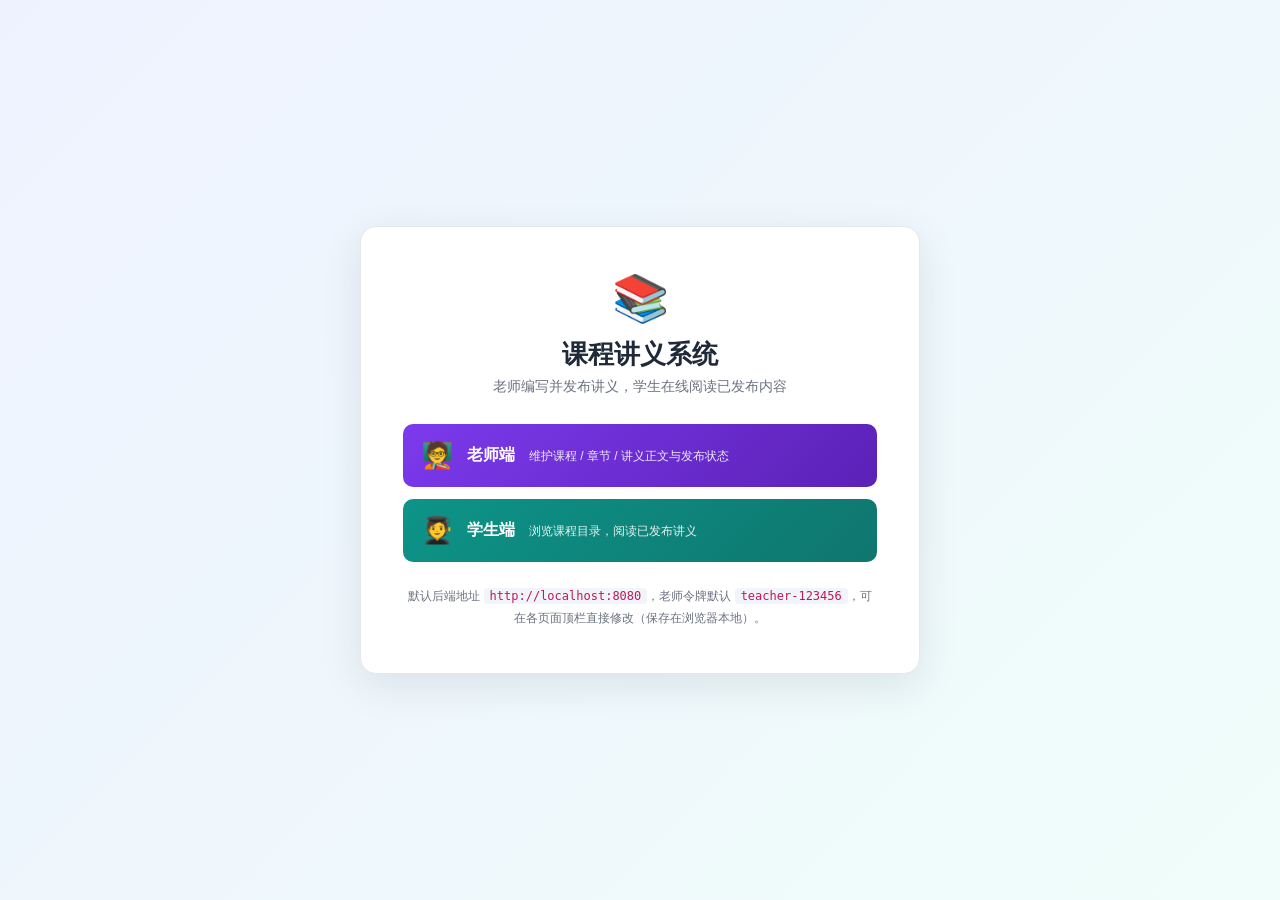
<file: lesson-frontend/index.html>
<!DOCTYPE html>
<html lang="zh-CN">
<head>
  <meta charset="UTF-8">
  <meta name="viewport" content="width=device-width, initial-scale=1.0">
  <title>课程讲义系统</title>
  <link rel="stylesheet" href="css/style.css">
</head>
<body class="portal-body">
  <div class="portal">
    <div class="portal-logo">📚</div>
    <h1>课程讲义系统</h1>
    <p class="portal-sub">老师编写并发布讲义，学生在线阅读已发布内容</p>
    <div class="portal-cards">
      <a class="portal-card-link teacher" href="teacher.html">
        <span class="portal-emoji">🧑‍🏫</span>
        <strong>老师端</strong>
        <em>维护课程 / 章节 / 讲义正文与发布状态</em>
      </a>
      <a class="portal-card-link student" href="student.html">
        <span class="portal-emoji">🧑‍🎓</span>
        <strong>学生端</strong>
        <em>浏览课程目录，阅读已发布讲义</em>
      </a>
    </div>
    <p class="portal-hint">
      默认后端地址 <code>http://localhost:8080</code>，老师令牌默认
      <code>teacher-123456</code>，可在各页面顶栏直接修改（保存在浏览器本地）。
    </p>
  </div>
</body>
</html>
</file>
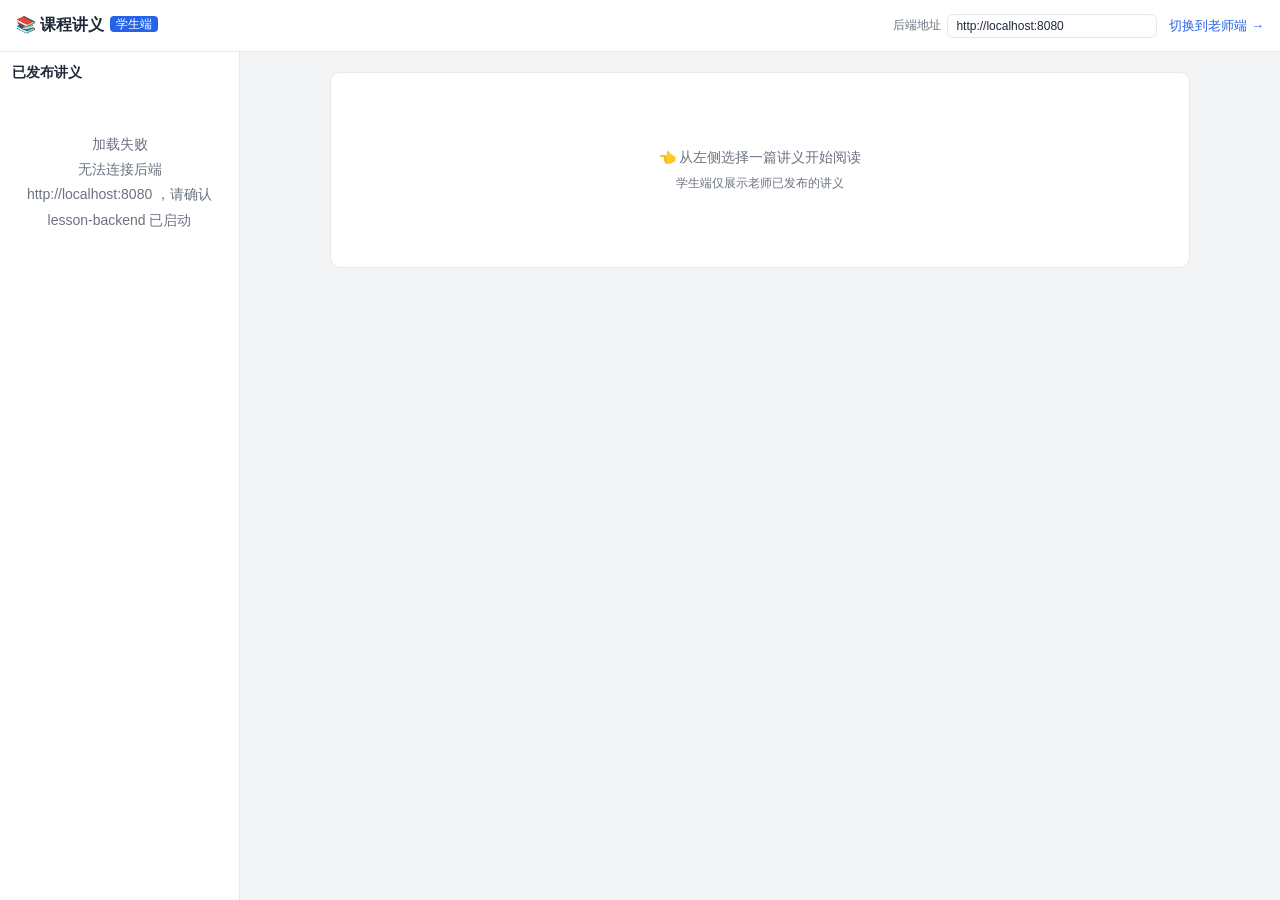
<file: lesson-frontend/student.html>
<!DOCTYPE html>
<html lang="zh-CN">
<head>
  <meta charset="UTF-8">
  <meta name="viewport" content="width=device-width, initial-scale=1.0">
  <title>课程讲义 · 学生端</title>
  <link rel="stylesheet" href="css/style.css">
</head>
<body>
  <header class="topbar">
    <div class="logo">📚 课程讲义<span class="tag">学生端</span></div>
    <div class="spacer"></div>
    <div class="api-config">
      <span>后端地址</span>
      <input id="api-base" type="text" placeholder="http://localhost:8080">
    </div>
    <a href="teacher.html">切换到老师端 →</a>
  </header>

  <div class="layout">
    <aside class="sidebar">
      <div class="panel-head"><span>已发布讲义</span></div>
      <div id="course-tree"><div class="empty">加载中…</div></div>
    </aside>
    <main class="main">
      <div id="reader" class="reader">
        <div class="empty">👈 从左侧选择一篇讲义开始阅读<br><span class="hint">学生端仅展示老师已发布的讲义</span></div>
      </div>
    </main>
  </div>

  <div id="toast"></div>
  <script src="js/api.js"></script>
  <script src="js/markdown.js"></script>
  <script src="js/student.js"></script>
</body>
</html>
</file>
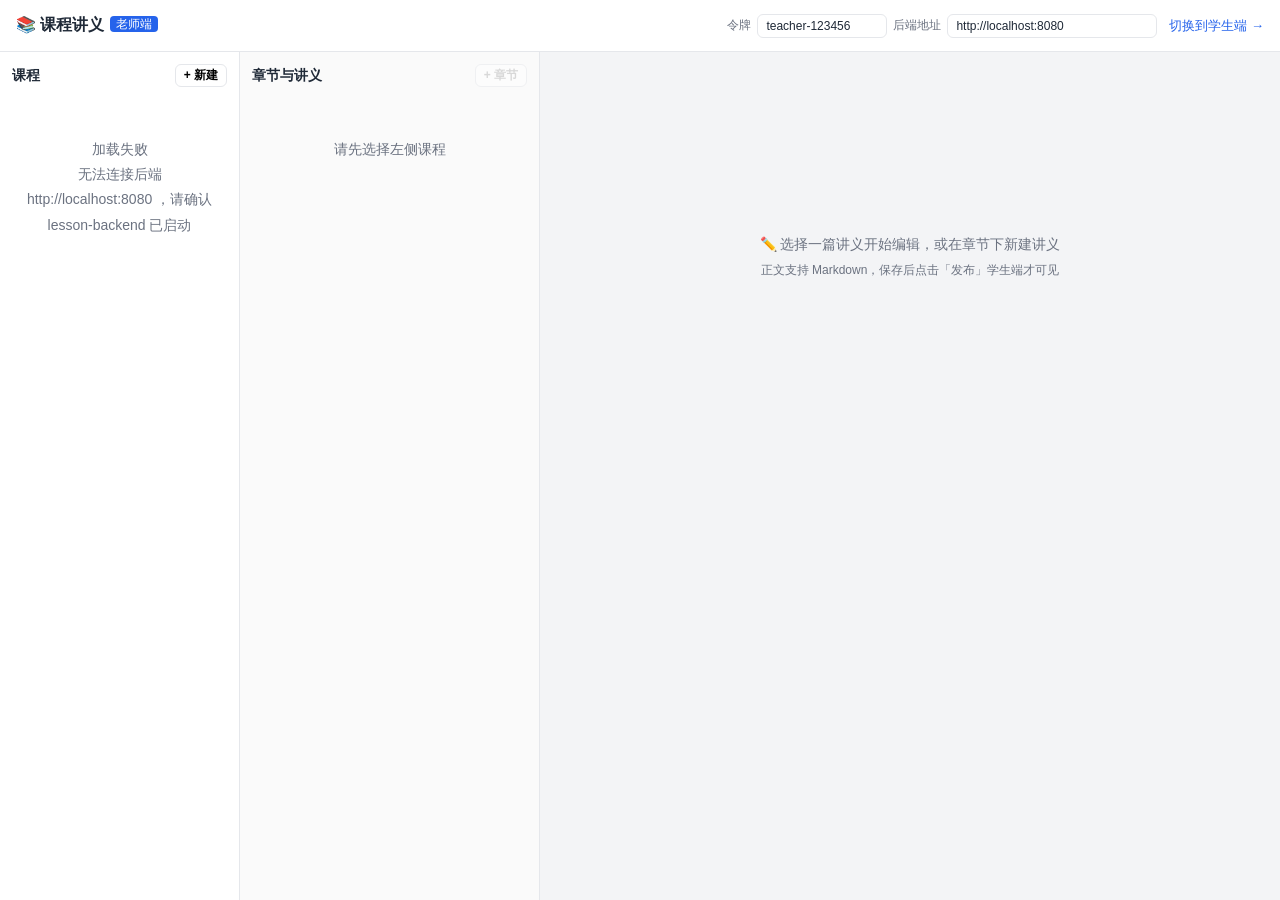
<file: lesson-frontend/teacher.html>
<!DOCTYPE html>
<html lang="zh-CN">
<head>
  <meta charset="UTF-8">
  <meta name="viewport" content="width=device-width, initial-scale=1.0">
  <title>课程讲义 · 老师端</title>
  <link rel="stylesheet" href="css/style.css">
</head>
<body>
  <header class="topbar">
    <div class="logo">📚 课程讲义<span class="tag">老师端</span></div>
    <div class="spacer"></div>
    <div class="api-config">
      <span>令牌</span>
      <input id="teacher-token" type="text" placeholder="teacher-123456" style="width:130px">
      <span>后端地址</span>
      <input id="api-base" type="text" placeholder="http://localhost:8080">
    </div>
    <a href="student.html">切换到学生端 →</a>
  </header>

  <div class="layout">
    <!-- 课程栏 -->
    <aside class="sidebar">
      <div class="panel-head">
        <span>课程</span>
        <div class="actions"><button id="btn-new-course">+ 新建</button></div>
      </div>
      <div id="course-list"><div class="empty">加载中…</div></div>
    </aside>

    <!-- 章节 / 讲义栏 -->
    <aside class="sidebar2">
      <div class="panel-head">
        <span id="current-course-name">章节与讲义</span>
        <div class="actions"><button id="btn-new-chapter" disabled>+ 章节</button></div>
      </div>
      <div id="chapter-tree"><div class="empty">请先选择左侧课程</div></div>
    </aside>

    <!-- 编辑器 -->
    <main class="main">
      <div id="editor-empty" class="empty" style="margin-top:120px">
        ✏️ 选择一篇讲义开始编辑，或在章节下新建讲义<br>
        <span class="hint">正文支持 Markdown，保存后点击「发布」学生端才可见</span>
      </div>
      <div id="editor" style="display:none">
        <div class="editor-bar">
          <input id="editor-title" class="title-input" type="text" placeholder="讲义标题">
          <span id="editor-status" class="badge draft">草稿</span>
          <button id="btn-save" class="primary">保存 (Ctrl+S)</button>
          <button id="btn-publish">发布</button>
          <button id="btn-delete" class="danger">删除</button>
        </div>
        <div class="editor-cols">
          <div>
            <label>Markdown 正文</label>
            <textarea id="editor-content" placeholder="# 在这里编写讲义正文…" spellcheck="false"></textarea>
          </div>
          <div>
            <label>实时预览</label>
            <div id="editor-preview" class="preview-box md"></div>
          </div>
        </div>
      </div>
    </main>
  </div>

  <div id="toast"></div>
  <script src="js/api.js"></script>
  <script src="js/markdown.js"></script>
  <script src="js/teacher.js"></script>
</body>
</html>
</file>
<file: lesson-frontend/css/style.css>
/* ===== 课程讲义系统 · 全局样式 ===== */
:root {
  --primary: #2563eb;
  --primary-dark: #1d4ed8;
  --bg: #f3f4f6;
  --panel: #ffffff;
  --border: #e5e7eb;
  --text: #1f2937;
  --text-dim: #6b7280;
  --green: #16a34a;
  --gray: #9ca3af;
  --red: #dc2626;
}
* { box-sizing: border-box; margin: 0; padding: 0; }
html, body { height: 100%; }
body {
  font-family: -apple-system, "PingFang SC", "Microsoft YaHei", "Segoe UI", sans-serif;
  background: var(--bg); color: var(--text); font-size: 14px;
}
button {
  font: inherit; cursor: pointer; border: 1px solid var(--border);
  background: #fff; border-radius: 6px; padding: 5px 12px;
}
button:hover { border-color: var(--primary); color: var(--primary); }
button.primary { background: var(--primary); border-color: var(--primary); color: #fff; }
button.primary:hover { background: var(--primary-dark); }
button.danger:hover { border-color: var(--red); color: var(--red); }
button:disabled { opacity: .5; cursor: not-allowed; }
input, textarea {
  font: inherit; border: 1px solid var(--border); border-radius: 6px;
  padding: 6px 10px; width: 100%; background: #fff; color: var(--text);
}
input:focus, textarea:focus { outline: 2px solid rgba(37, 99, 235, .25); border-color: var(--primary); }

/* ===== 顶栏 ===== */
.topbar {
  height: 52px; background: var(--panel); border-bottom: 1px solid var(--border);
  display: flex; align-items: center; gap: 12px; padding: 0 16px;
  position: sticky; top: 0; z-index: 10;
}
.topbar .logo { font-size: 16px; font-weight: 700; }
.topbar .logo .tag {
  font-size: 12px; font-weight: 400; color: #fff; background: var(--primary);
  border-radius: 4px; padding: 1px 6px; margin-left: 6px; vertical-align: 2px;
}
.topbar .spacer { flex: 1; }
.topbar .api-config { display: flex; align-items: center; gap: 6px; color: var(--text-dim); font-size: 12px; }
.topbar .api-config input { width: 210px; padding: 4px 8px; font-size: 12px; }
.topbar a { color: var(--primary); text-decoration: none; font-size: 13px; }
.topbar a:hover { text-decoration: underline; }

/* ===== 三栏布局 ===== */
.layout { display: flex; height: calc(100vh - 52px); }
.sidebar {
  width: 240px; min-width: 240px; background: var(--panel);
  border-right: 1px solid var(--border); overflow-y: auto; padding: 12px;
}
.sidebar2 {
  width: 300px; min-width: 300px; background: #fafafa;
  border-right: 1px solid var(--border); overflow-y: auto; padding: 12px;
}
.main { flex: 1; overflow-y: auto; padding: 20px 28px; }
.panel-head {
  display: flex; align-items: center; justify-content: space-between;
  margin-bottom: 10px; font-weight: 600;
}
.panel-head .actions { display: flex; gap: 6px; }
.panel-head button { padding: 2px 8px; font-size: 12px; }

/* ===== 列表项 ===== */
.item {
  padding: 8px 10px; border-radius: 6px; cursor: pointer;
  display: flex; align-items: center; gap: 6px; margin-bottom: 2px;
}
.item:hover { background: #eef2ff; }
.item.active { background: var(--primary); color: #fff; }
.item.active .meta, .item.active .badge { color: rgba(255,255,255,.85); }
.item .meta { color: var(--text-dim); font-size: 12px; }
.item .title { flex: 1; overflow: hidden; text-overflow: ellipsis; white-space: nowrap; }
.item .ops { display: none; gap: 4px; }
.item:hover .ops { display: flex; }
.item .ops button { padding: 0 6px; font-size: 12px; line-height: 18px; }
.group-title { font-size: 12px; color: var(--text-dim); margin: 12px 4px 4px; }
.empty { color: var(--text-dim); text-align: center; padding: 40px 10px; line-height: 1.8; }

/* ===== 徽章 ===== */
.badge { font-size: 11px; border-radius: 4px; padding: 1px 6px; white-space: nowrap; }
.badge.published { background: #dcfce7; color: var(--green); }
.badge.draft { background: #f3f4f6; color: var(--gray); }
.item.active .badge.published { background: rgba(255,255,255,.2); color: #fff; }
.item.active .badge.draft { background: rgba(255,255,255,.15); color: #eee; }

/* ===== 编辑器 ===== */
.editor-bar { display: flex; gap: 8px; align-items: center; margin-bottom: 12px; flex-wrap: wrap; }
.editor-bar input.title-input { flex: 1; min-width: 220px; font-size: 15px; font-weight: 600; }
.editor-cols { display: flex; gap: 16px; height: calc(100vh - 170px); }
.editor-cols > div { flex: 1; display: flex; flex-direction: column; min-width: 0; }
.editor-cols label { font-size: 12px; color: var(--text-dim); margin-bottom: 6px; }
#editor-content {
  flex: 1; resize: none; font-family: "SF Mono", Consolas, "Courier New", monospace;
  font-size: 13px; line-height: 1.7; tab-size: 2;
}
.preview-box {
  flex: 1; overflow-y: auto; background: var(--panel);
  border: 1px solid var(--border); border-radius: 6px; padding: 16px 20px;
}
.hint { font-size: 12px; color: var(--text-dim); }

/* ===== Markdown 渲染 ===== */
.md h1 { font-size: 24px; margin: 18px 0 12px; padding-bottom: 8px; border-bottom: 1px solid var(--border); }
.md h2 { font-size: 20px; margin: 16px 0 10px; }
.md h3 { font-size: 17px; margin: 14px 0 8px; }
.md h4, .md h5, .md h6 { font-size: 15px; margin: 12px 0 6px; }
.md p { margin: 10px 0; line-height: 1.8; }
.md ul, .md ol { margin: 10px 0 10px 24px; line-height: 1.8; }
.md li { margin: 2px 0; }
.md code { background: #f1f5f9; border-radius: 4px; padding: 1px 5px; font-family: "SF Mono", Consolas, monospace; font-size: .92em; color: #be185d; }
.md pre { background: #0f172a; color: #e2e8f0; border-radius: 8px; padding: 14px 16px; overflow-x: auto; margin: 12px 0; }
.md pre code { background: none; color: inherit; padding: 0; font-size: 13px; line-height: 1.6; }
.md blockquote { border-left: 4px solid var(--primary); background: #eff6ff; margin: 12px 0; padding: 8px 14px; color: #334155; border-radius: 0 6px 6px 0; }
.md hr { border: none; border-top: 1px solid var(--border); margin: 18px 0; }
.md a { color: var(--primary); }
.md img { max-width: 100%; }
.md table { border-collapse: collapse; margin: 12px 0; }
.md th, .md td { border: 1px solid var(--border); padding: 6px 12px; }
.md th { background: #f8fafc; }

/* ===== 阅读页 ===== */
.reader { max-width: 860px; margin: 0 auto; background: var(--panel); border: 1px solid var(--border); border-radius: 10px; padding: 32px 40px; }
.reader .crumb { color: var(--text-dim); font-size: 13px; margin-bottom: 6px; }

/* ===== Toast ===== */
#toast {
  position: fixed; left: 50%; bottom: 40px; transform: translateX(-50%);
  background: #111827; color: #fff; padding: 9px 18px; border-radius: 8px;
  font-size: 13px; opacity: 0; transition: opacity .25s; pointer-events: none; z-index: 99;
}
#toast.show { opacity: .92; }
#toast.err { background: var(--red); }

/* ===== 门户入口 ===== */
.portal-body {
  min-height: 100vh;
  display: flex;
  align-items: center;
  justify-content: center;
  background: linear-gradient(135deg, #eef2ff 0%, #f0fdfa 100%);
}
.portal {
  background: var(--panel);
  border: 1px solid var(--border);
  border-radius: 16px;
  box-shadow: 0 12px 40px rgba(30, 41, 59, .1);
  padding: 44px 42px;
  width: 100%;
  max-width: 560px;
  text-align: center;
}
.portal-logo { font-size: 46px; }
.portal h1 { font-size: 26px; margin: 12px 0 6px; }
.portal-sub { color: var(--text-dim); margin: 0 0 28px; }
.portal-cards { display: flex; flex-direction: column; gap: 12px; text-align: left; }
.portal-card-link {
  display: flex; align-items: center; gap: 14px;
  padding: 16px 18px; border-radius: 10px; text-decoration: none;
  color: #fff; transition: transform .12s ease, box-shadow .12s ease;
}
.portal-card-link:hover { transform: translateY(-2px); box-shadow: 0 8px 20px rgba(30,41,59,.18); }
.portal-card-link.teacher { background: linear-gradient(135deg, #7c3aed, #5b21b6); }
.portal-card-link.student { background: linear-gradient(135deg, #0d9488, #0f766e); }
.portal-emoji { font-size: 26px; }
.portal-card-link strong { display: block; font-size: 16px; }
.portal-card-link em { display: block; font-style: normal; font-size: 12px; opacity: .9; margin-top: 2px; }
.portal-hint { color: var(--text-dim); font-size: 12px; margin: 24px 0 0; line-height: 1.8; }
.portal-hint code {
  background: #f1f5f9; padding: 1px 6px; border-radius: 4px;
  color: #be185d; font-family: "SF Mono", Consolas, monospace;
}
</file>
